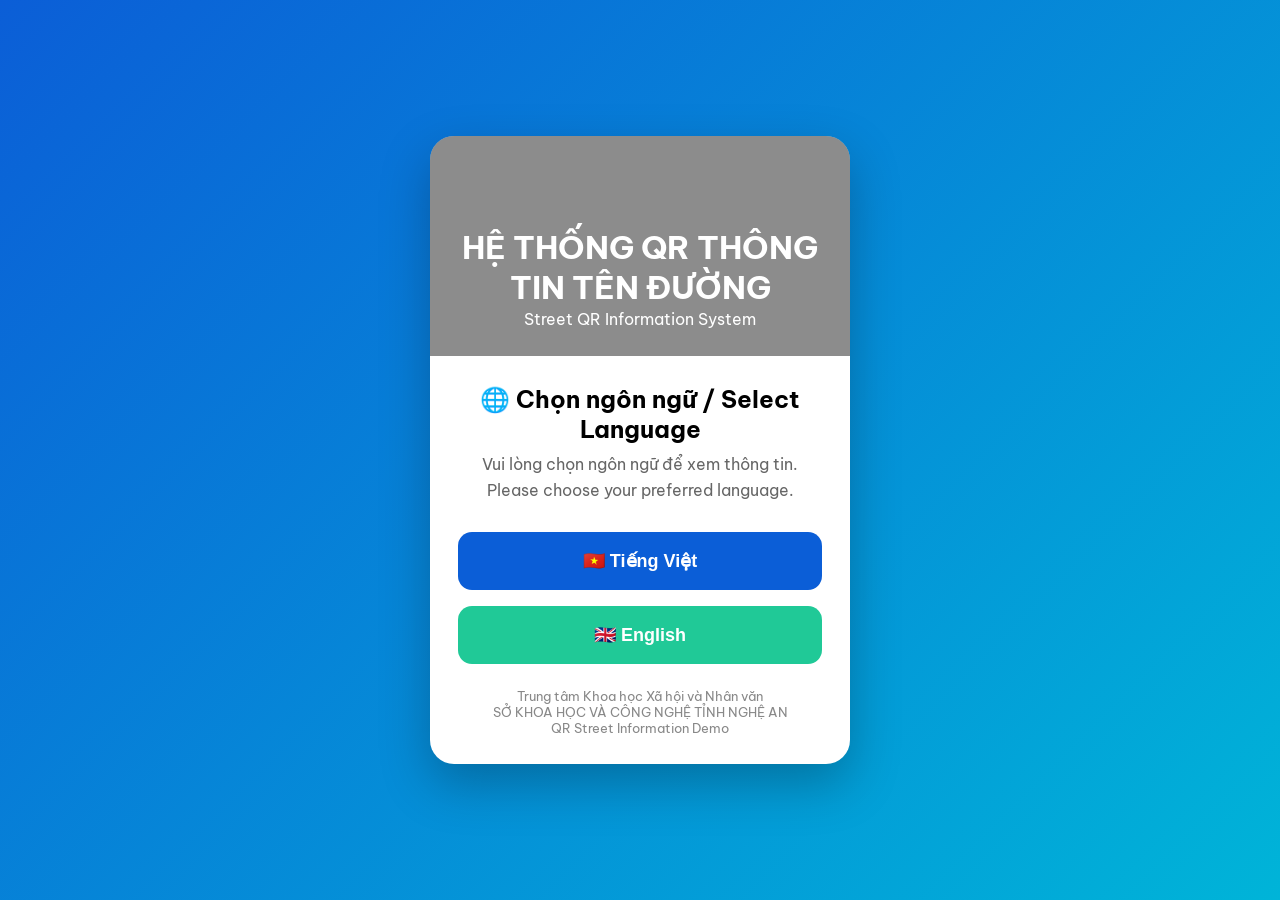
<file: index.html>
<!DOCTYPE html>
<html lang="vi">
<head>
<meta charset="UTF-8">
<meta name="viewport" content="width=device-width,initial-scale=1.0">
<title>Street QR - Language Selection</title>
<link rel="preconnect" href="https://fonts.googleapis.com">
<link rel="preconnect" href="https://fonts.gstatic.com" crossorigin>
<link href="https://fonts.googleapis.com/css2?family=Be+Vietnam+Pro:wght@300;400;600;700;800&display=swap" rel="stylesheet">
<style>
*{margin:0;padding:0;box-sizing:border-box}
body{font-family:"Be Vietnam Pro",sans-serif;min-height:100vh;display:flex;align-items:center;justify-content:center;background:linear-gradient(135deg,#0b5ed7,#00b4d8)}
.card{width:420px;max-width:92%;background:#fff;border-radius:24px;overflow:hidden;box-shadow:0 20px 50px rgba(0,0,0,.25)}
.hero{height:220px;background:linear-gradient(rgba(0,0,0,.45),rgba(0,0,0,.45)),url('https://images.unsplash.com/photo-1519501025264-65ba15a82390?auto=format&fit=crop&w=1200&q=80') center/cover;display:flex;align-items:flex-end}
.hero div{padding:24px;color:#fff}
.content{padding:28px}
h2{text-align:center;margin-bottom:8px}
p{text-align:center;color:#666;line-height:1.6}
.buttons{display:flex;flex-direction:column;gap:16px;margin-top:28px}
button{border:none;border-radius:14px;padding:18px;font-size:18px;font-weight:700;cursor:pointer;transition:.25s}
button:hover{transform:translateY(-2px);box-shadow:0 10px 20px rgba(0,0,0,.15)}
.vi{background:#0b5ed7;color:#fff}
.en{background:#20c997;color:#fff}
.footer{text-align:center;font-size:13px;color:#888;margin-top:24px}
</style>
</head>
<body>
<div class="card">
<div class="hero">
<div style="text-align: center;">
<h1>HỆ THỐNG QR THÔNG TIN TÊN ĐƯỜNG</h1>
<p style="color:#fff;">Street QR Information System</p>
</div>
</div>
<div class="content">
<h2>🌐 Chọn ngôn ngữ / Select Language</h2>
<p>Vui lòng chọn ngôn ngữ để xem thông tin.<br>Please choose your preferred language.</p>

<div class="buttons">
<button class="vi" onclick="go('vi.html')">🇻🇳 Tiếng Việt</button>
<button class="en" onclick="go('en.html')">🇬🇧 English</button>
</div>

<div class="footer">
Trung tâm Khoa học Xã hội và Nhân văn<br>
SỞ KHOA HỌC VÀ CÔNG NGHỆ TỈNH NGHỆ AN<br>
QR Street Information Demo
</div>
</div>
</div>

<script>
function go(page){
  localStorage.setItem("language",page==="vi.html"?"vi":"en");
  window.location.href=page;
}
const saved=localStorage.getItem("language");
if(saved==="vi"){console.log("Saved: Vietnamese")}
if(saved==="en"){console.log("Saved: English")}
</script>
</body>
</html>
</file>
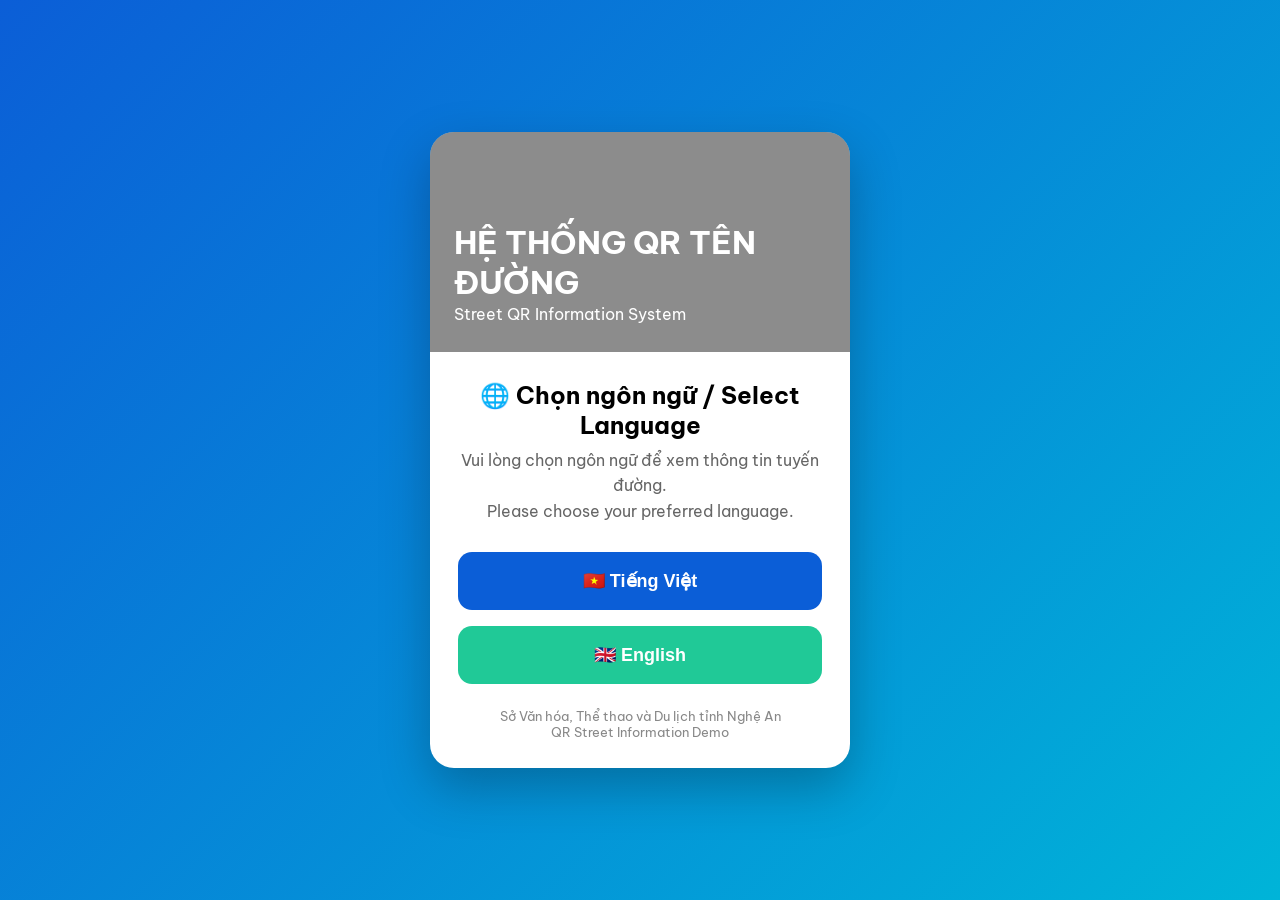
<file: QR đường/index.html>
<!DOCTYPE html>
<html lang="vi">
<head>
<meta charset="UTF-8">
<meta name="viewport" content="width=device-width,initial-scale=1.0">
<title>Street QR - Language Selection</title>
<link rel="preconnect" href="https://fonts.googleapis.com">
<link rel="preconnect" href="https://fonts.gstatic.com" crossorigin>
<link href="https://fonts.googleapis.com/css2?family=Be+Vietnam+Pro:wght@300;400;600;700;800&display=swap" rel="stylesheet">
<style>
*{margin:0;padding:0;box-sizing:border-box}
body{font-family:"Be Vietnam Pro",sans-serif;min-height:100vh;display:flex;align-items:center;justify-content:center;background:linear-gradient(135deg,#0b5ed7,#00b4d8)}
.card{width:420px;max-width:92%;background:#fff;border-radius:24px;overflow:hidden;box-shadow:0 20px 50px rgba(0,0,0,.25)}
.hero{height:220px;background:linear-gradient(rgba(0,0,0,.45),rgba(0,0,0,.45)),url('https://images.unsplash.com/photo-1519501025264-65ba15a82390?auto=format&fit=crop&w=1200&q=80') center/cover;display:flex;align-items:flex-end}
.hero div{padding:24px;color:#fff}
.content{padding:28px}
h2{text-align:center;margin-bottom:8px}
p{text-align:center;color:#666;line-height:1.6}
.buttons{display:flex;flex-direction:column;gap:16px;margin-top:28px}
button{border:none;border-radius:14px;padding:18px;font-size:18px;font-weight:700;cursor:pointer;transition:.25s}
button:hover{transform:translateY(-2px);box-shadow:0 10px 20px rgba(0,0,0,.15)}
.vi{background:#0b5ed7;color:#fff}
.en{background:#20c997;color:#fff}
.footer{text-align:center;font-size:13px;color:#888;margin-top:24px}
</style>
</head>
<body>
<div class="card">
<div class="hero">
<div>
<h1>HỆ THỐNG QR TÊN ĐƯỜNG</h1>
<p style="color:#fff;text-align:left">Street QR Information System</p>
</div>
</div>
<div class="content">
<h2>🌐 Chọn ngôn ngữ / Select Language</h2>
<p>Vui lòng chọn ngôn ngữ để xem thông tin tuyến đường.<br>Please choose your preferred language.</p>

<div class="buttons">
<button class="vi" onclick="go('vi.html')">🇻🇳 Tiếng Việt</button>
<button class="en" onclick="go('en.html')">🇬🇧 English</button>
</div>

<div class="footer">
Sở Văn hóa, Thể thao và Du lịch tỉnh Nghệ An<br>
QR Street Information Demo
</div>
</div>
</div>

<script>
function go(page){
  localStorage.setItem("language",page==="vi.html"?"vi":"en");
  window.location.href=page;
}
const saved=localStorage.getItem("language");
if(saved==="vi"){console.log("Saved: Vietnamese")}
if(saved==="en"){console.log("Saved: English")}
</script>
</body>
</html>
</file>
